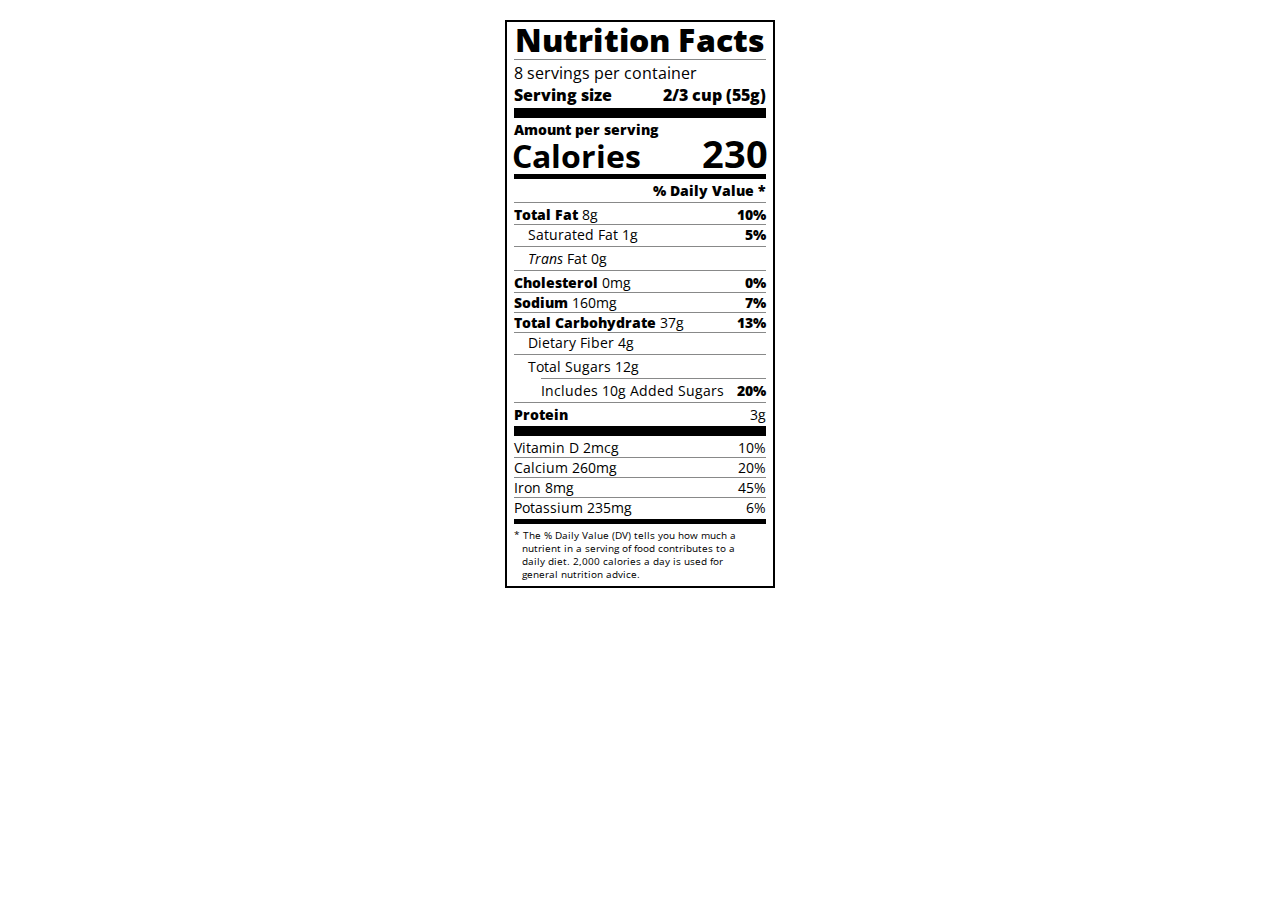
<file: Nutrition Label/index.html>
<!DOCTYPE html>
<html lang="en">

<head>
  <meta charset="UTF-8">
  <title>Nutrition Label</title>
  <link href="https://fonts.googleapis.com/css?family=Open+Sans:400,700,800" rel="stylesheet">
  <link href="styles.css" rel="stylesheet">
</head>

<body>
  <div class="label">
    <header>
      <h1 class="bold">Nutrition Facts</h1>
      <div class="divider"></div>
      <p>8 servings per container</p>
      <p class="bold">Serving size <span>2/3 cup (55g)</span></p>
    </header>
    <div class="divider large"></div>
    <div class="calories-info">
      <div class="left-container">
        <h2 class="bold small-text">Amount per serving</h2>
        <p>Calories</p>
      </div>
      <span>230</span>
    </div>
    <div class="divider medium"></div>
    <div class="daily-value small-text">
      <p class="bold right no-divider">% Daily Value *</p>
      <div class="divider"></div>
      <p><span><span class="bold">Total Fat</span> 8g</span> <span class="bold">10%</span></p>
      <p class="indent no-divider">Saturated Fat 1g <span class="bold">5%</span></p>
      <div class="divider"></div>
      <p class="indent no-divider"><span><i>Trans</i> Fat 0g</span></p>
      <div class="divider"></div>
      <p><span><span class="bold">Cholesterol</span> 0mg</span> <span class="bold">0%</span></p>
      <p><span><span class="bold">Sodium</span> 160mg</span> <span class="bold">7%</span></p>
      <p><span><span class="bold">Total Carbohydrate</span> 37g</span> <span class="bold">13%</span></p>
      <p class="indent no-divider">Dietary Fiber 4g</p>
      <div class="divider"></div>
      <p class="indent no-divider">Total Sugars 12g</p>
      <div class="divider double-indent"></div>
      <p class="double-indent no-divider">Includes 10g Added Sugars <span class="bold">20%</span>
      <div class="divider"></div>
      <p class="no-divider"><span class="bold">Protein</span> 3g</p>
      <div class="divider large"></div>
      <p>Vitamin D 2mcg <span>10%</span></p>
      <p>Calcium 260mg <span>20%</span></p>
      <p>Iron 8mg <span>45%</span></p>
      <p class="no-divider">Potassium 235mg <span>6%</span></p>
    </div>
    <div class="divider medium"></div>
    <p class="note">* The % Daily Value (DV) tells you how much a nutrient in a serving of food contributes to a daily
      diet. 2,000 calories a day is used for general nutrition advice.</p>
  </div>
</body>
</html>
</file>
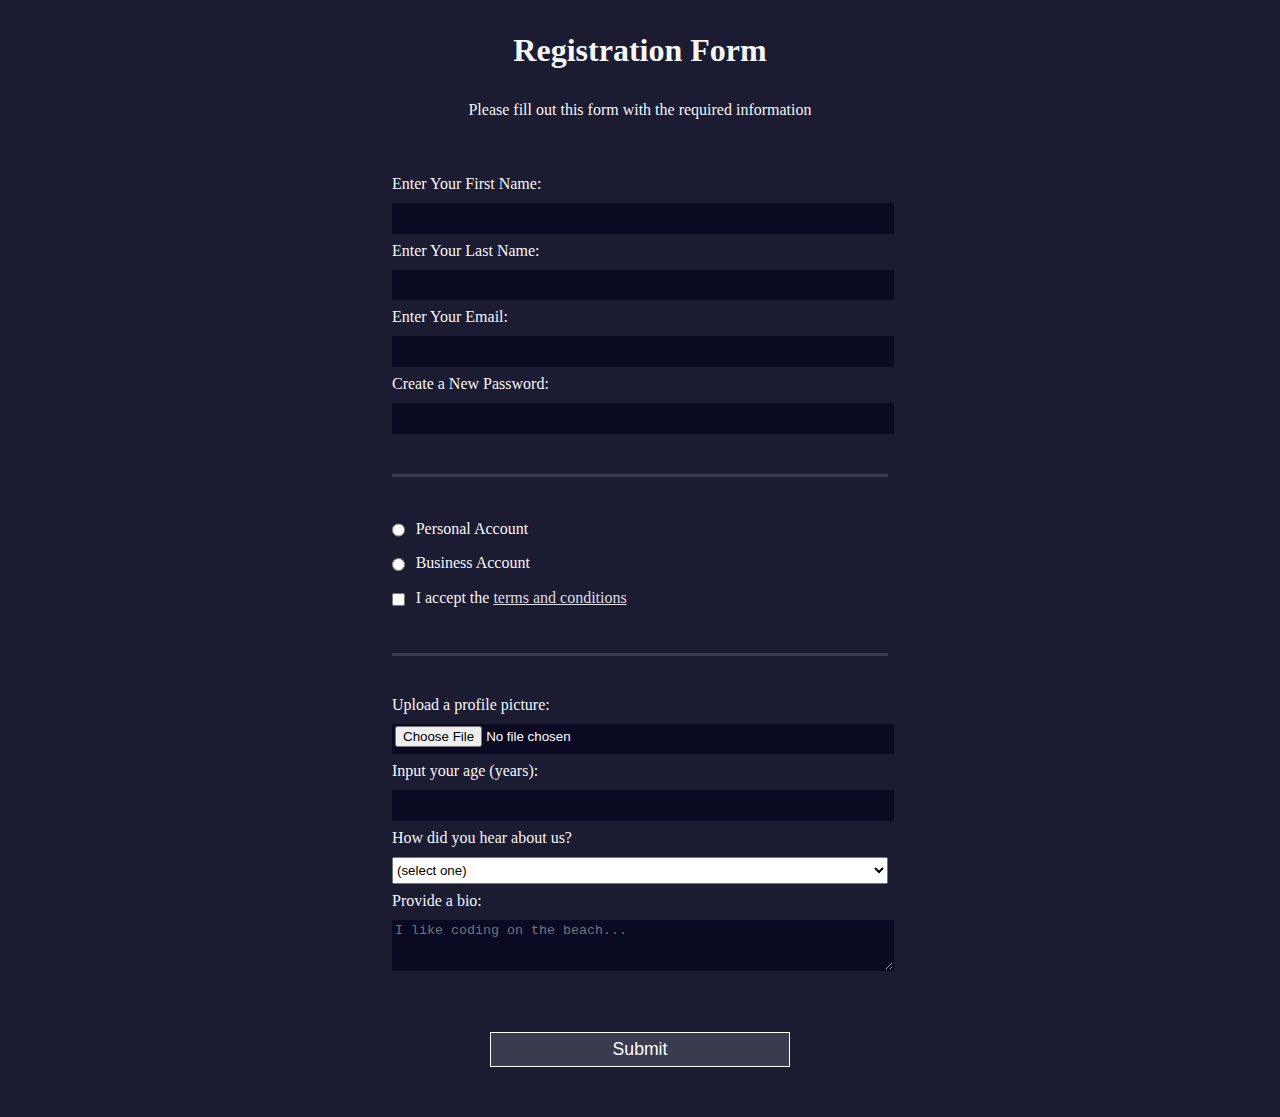
<file: Registration Form/index.html>
<!DOCTYPE html>
<html lang="en">
  <head>
    <meta charset="UTF-8">
    <title>Registration Form</title>
    <link rel="stylesheet" href="styles.css" />
  </head>
  <body>
    <h1>Registration Form</h1>
    <p>Please fill out this form with the required information</p>
    <form method="post" action='https://register-demo.freecodecamp.org'>
      <fieldset>
        <label for="first-name">Enter Your First Name: <input id="first-name" name="first-name" type="text" required /></label>
        <label for="last-name">Enter Your Last Name: <input id="last-name" name="last-name" type="text" required /></label>
        <label for="email">Enter Your Email: <input id="email" name="email" type="email" required /></label>
        <label for="new-password">Create a New Password: <input id="new-password" name="new-password" type="password" pattern="[a-z0-5]{8,}" required /></label>
      </fieldset>
      <fieldset>
        <label for="personal-account"><input id="personal-account" type="radio" name="account-type" class="inline" /> Personal Account</label>
        <label for="business-account"><input id="business-account" type="radio" name="account-type" class="inline" /> Business Account</label>
        <label for="terms-and-conditions">
          <input id="terms-and-conditions" type="checkbox" required name="terms-and-conditions" class="inline" /> I accept the <a href="https://www.freecodecamp.org/news/terms-of-service/">terms and conditions</a>
        </label>
      </fieldset>
      <fieldset>
        <label for="profile-picture">Upload a profile picture: <input id="profile-picture" type="file" name="file" /></label>
        <label for="age">Input your age (years): <input id="age" type="number" name="age" min="13" max="120" /></label>
        <label for="referrer">How did you hear about us?
          <select id="referrer" name="referrer">
            <option value="">(select one)</option>
            <option value="1">freeCodeCamp News</option>
            <option value="2">freeCodeCamp YouTube Channel</option>
            <option value="3">freeCodeCamp Forum</option>
            <option value="4">Other</option>
          </select>
        </label>
        <label for="bio">Provide a bio:
          <textarea id="bio" name="bio" rows="3" cols="30" placeholder="I like coding on the beach..."></textarea>
        </label>
      </fieldset>
      <input type="submit" value="Submit" />
    </form>
  </body>
</html>
</file>
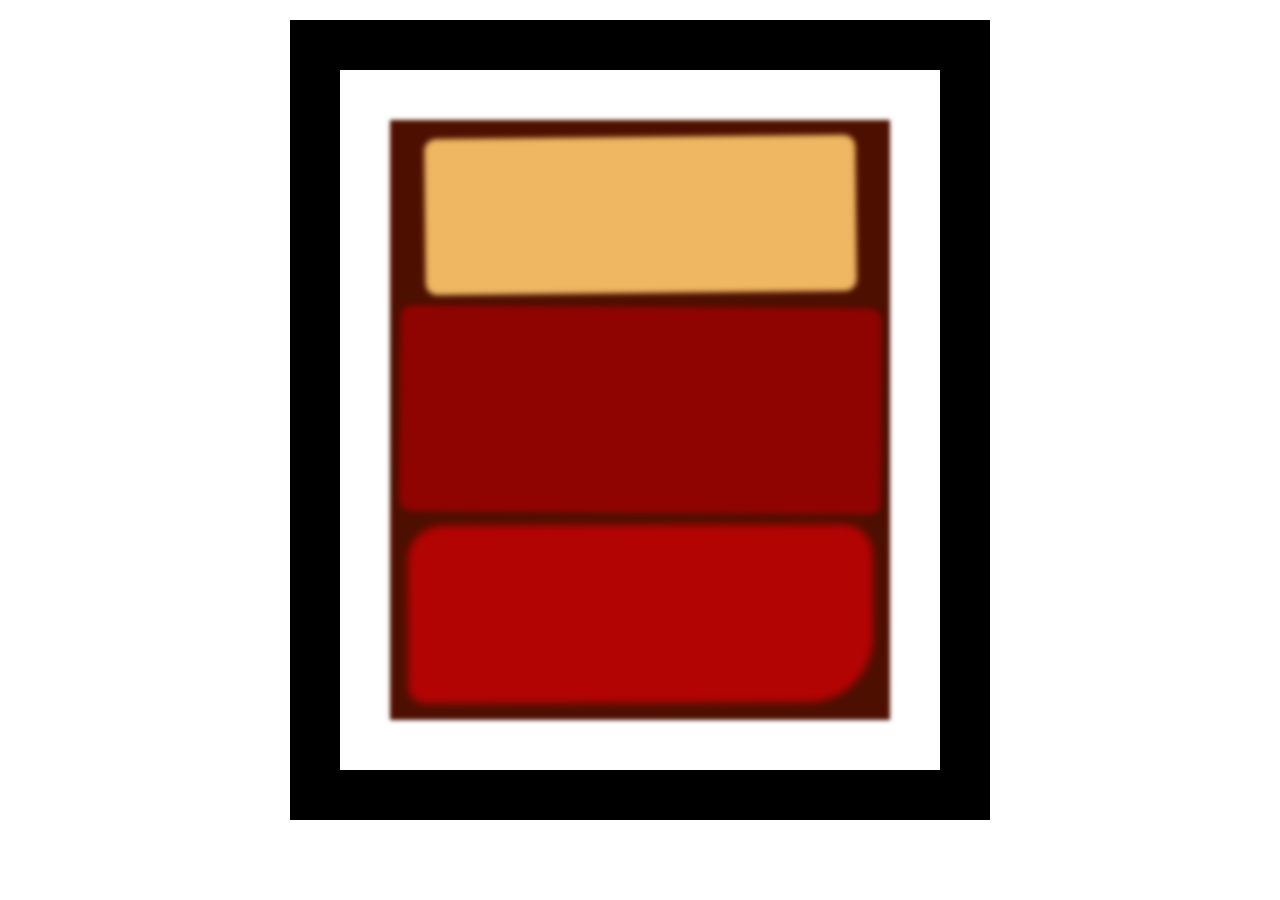
<file: Rothko Painting/index.html>
<!DOCTYPE html>
<html lang="en">
  <head>
    <meta charset="UTF-8">
    <title>Rothko Painting</title>
    <link href="styles.css" rel="stylesheet">
  </head>
  <body>
    <div class="frame">
      <div class="canvas">
        <div class="one"></div>
        <div class="two"></div>
        <div class="three"></div>
      </div>
    </div>
  </body>
</html>
</file>
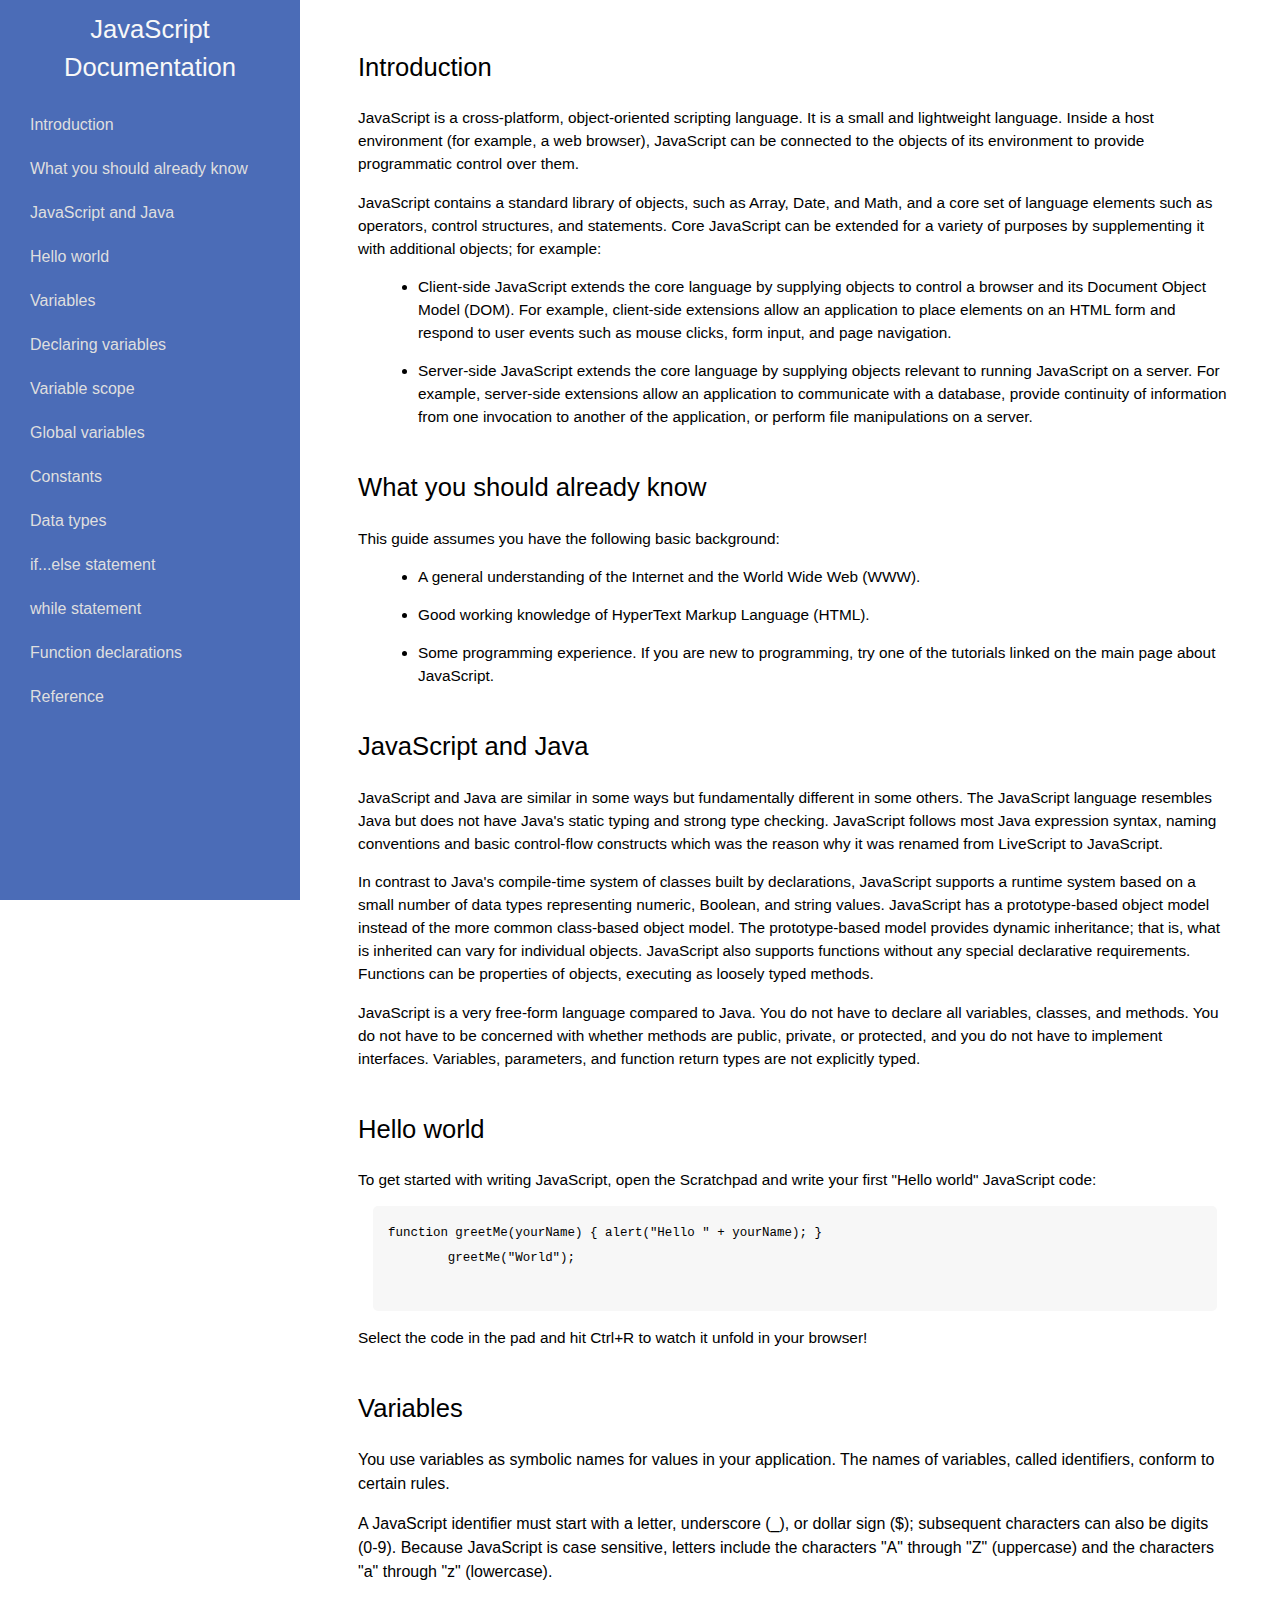
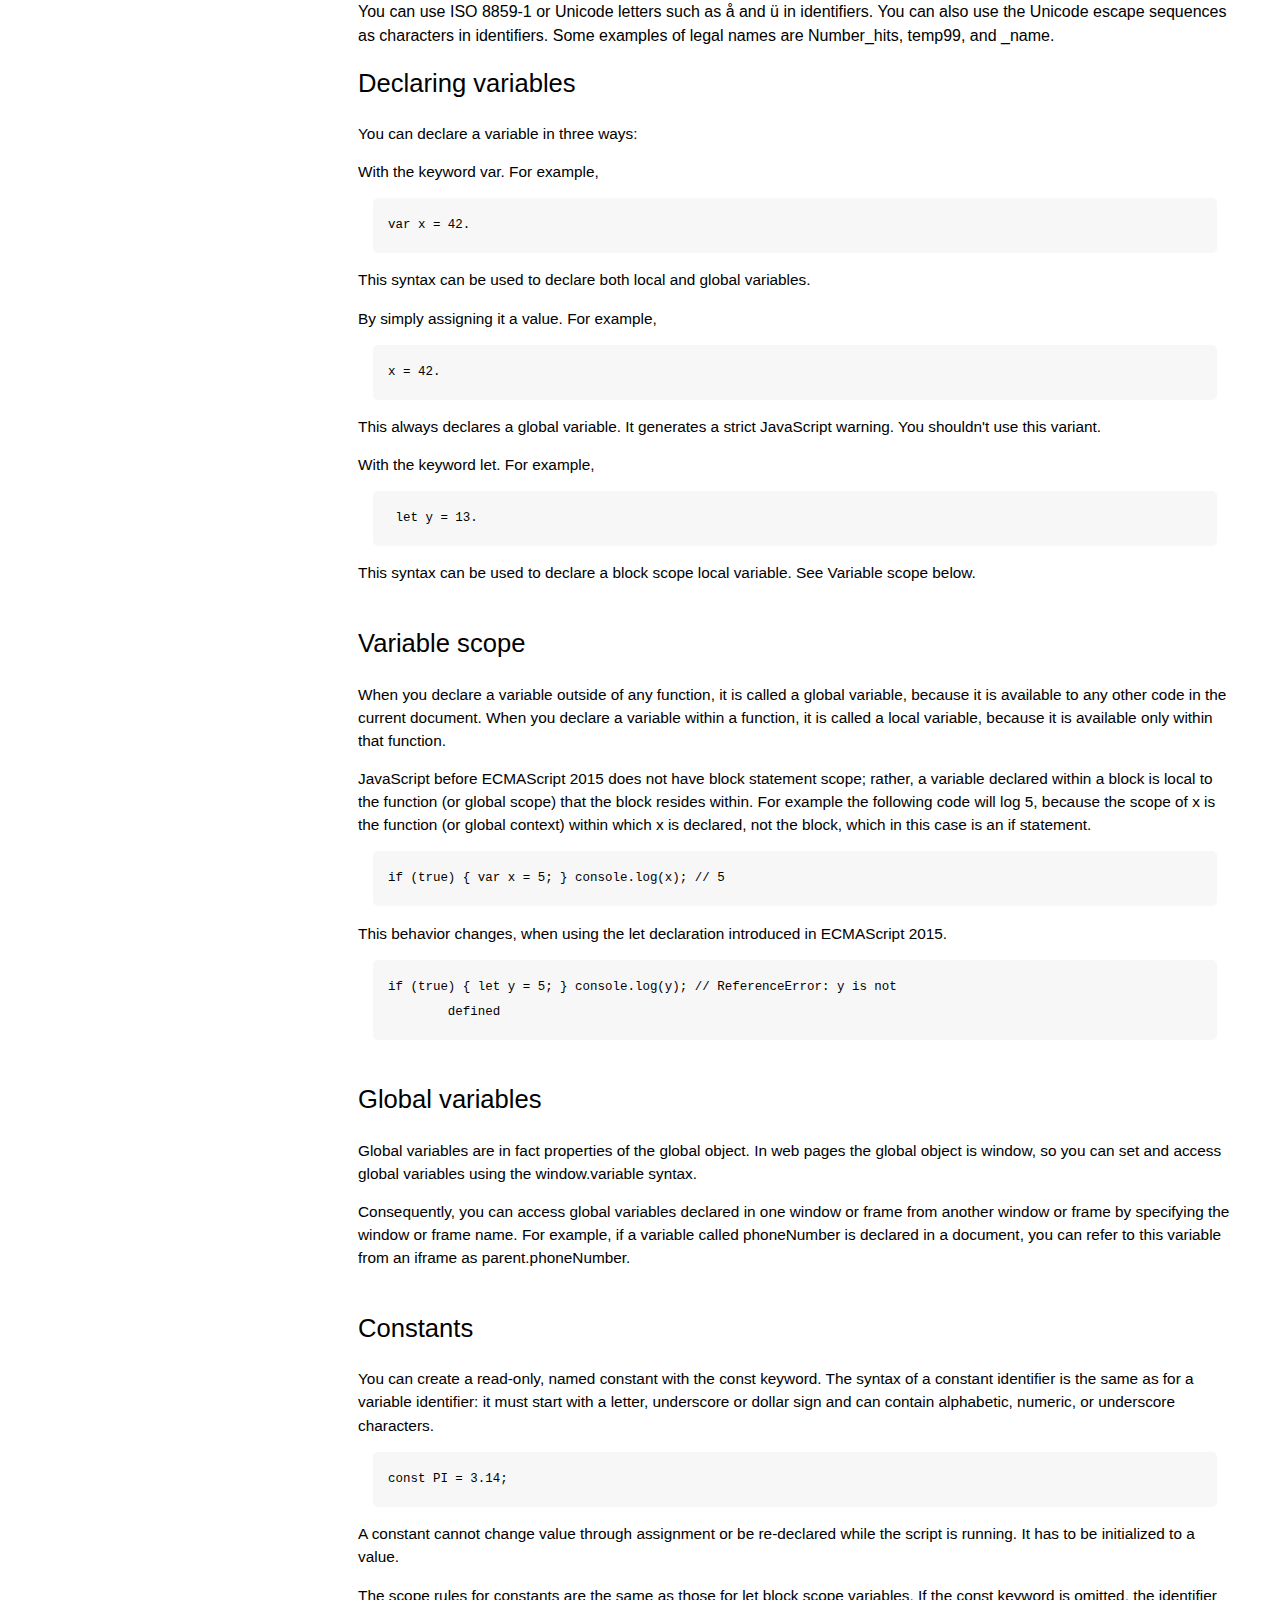
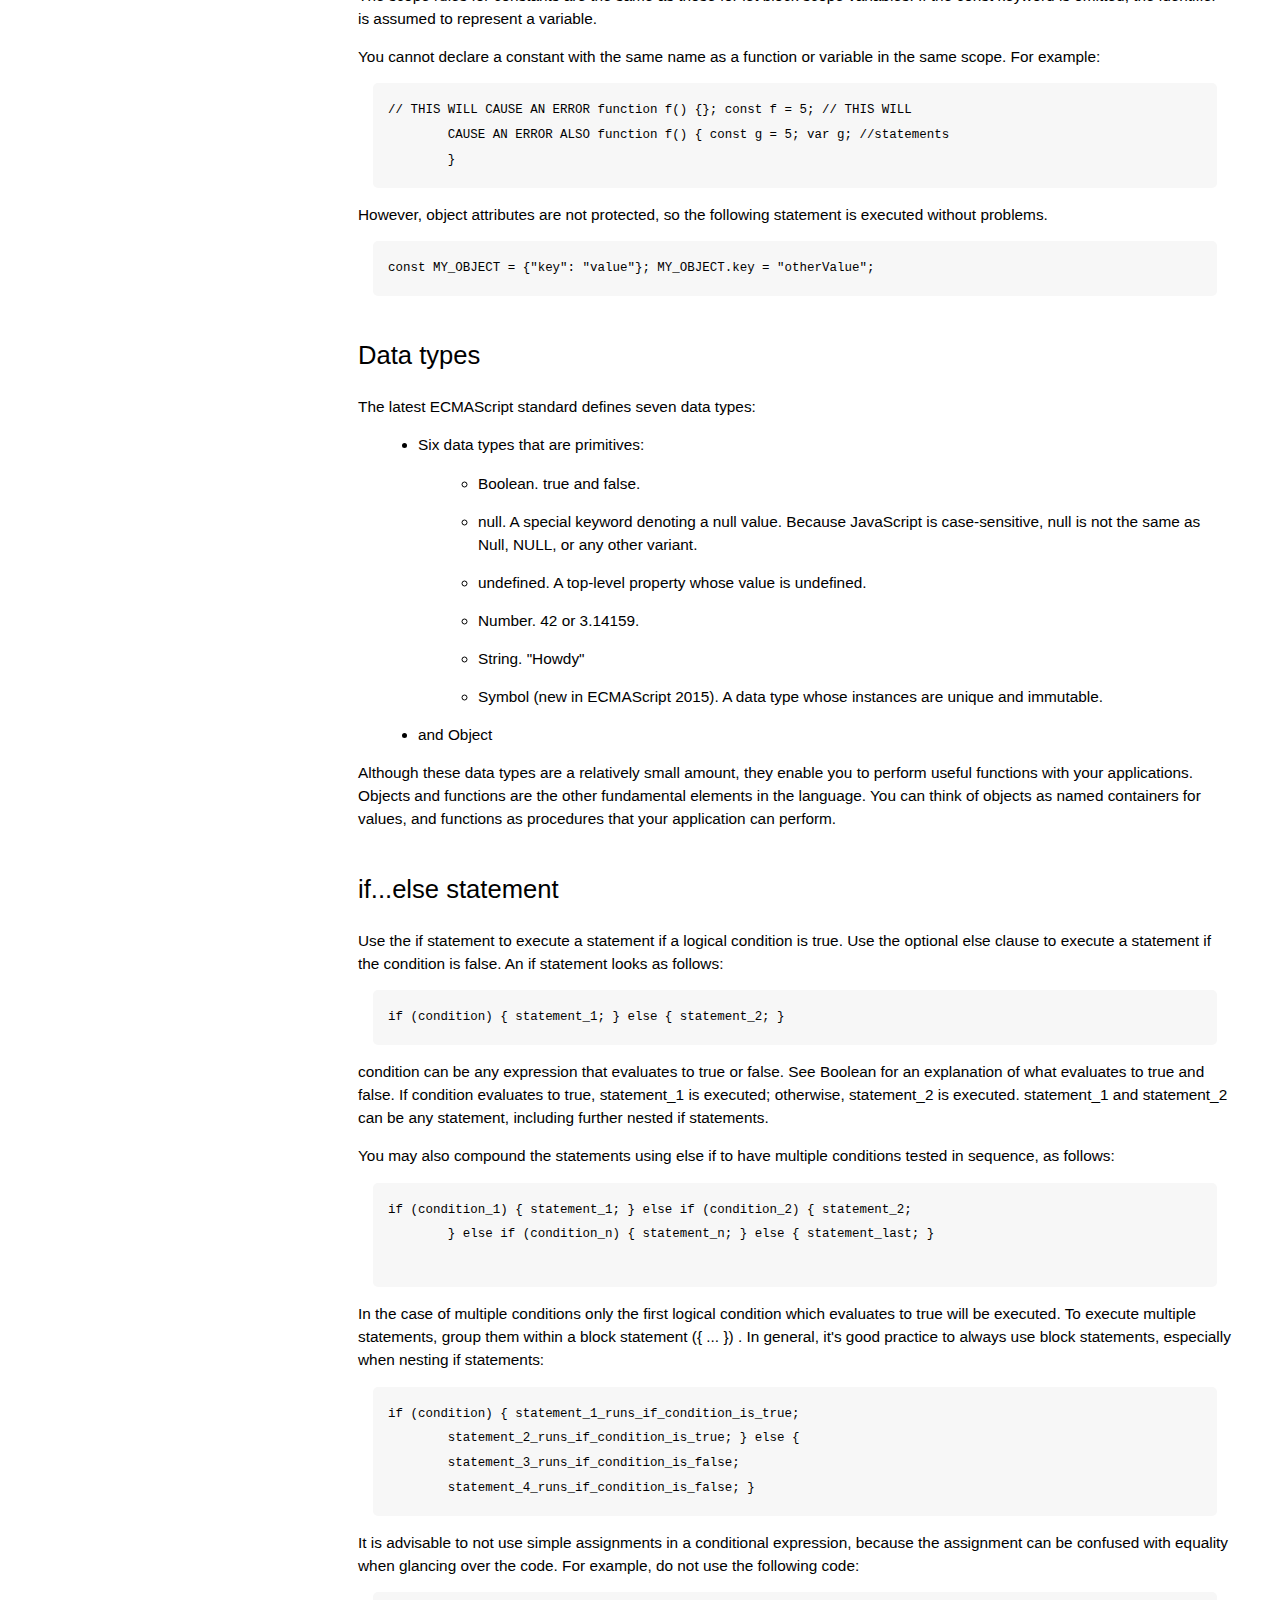
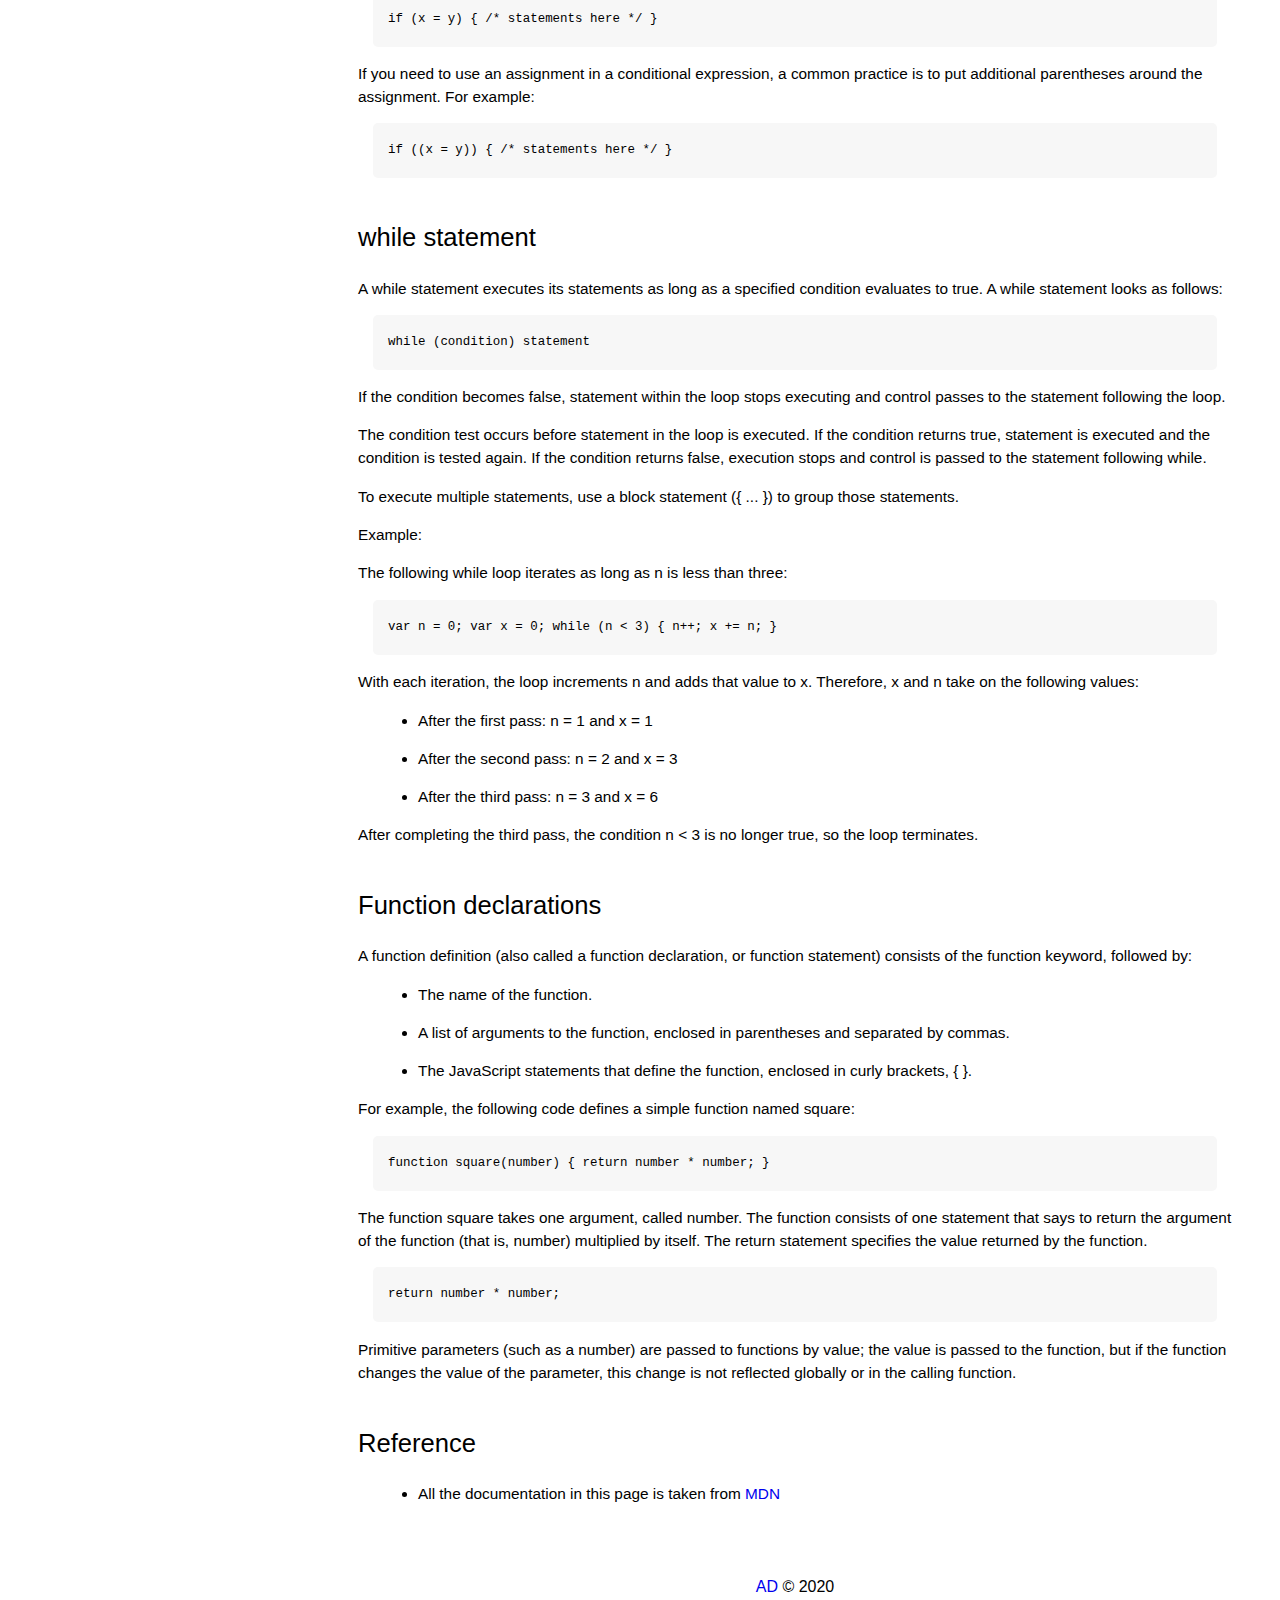
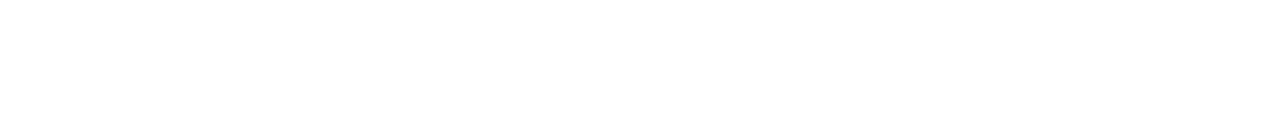
<file: Technical Documentation Page/index.html>
<!DOCTYPE html>
<html lang="en">
  
<head>
  <link rel="stylesheet" type="text/css" href="styles.css">
  <meta name="viewport" content="width=device-width, initial-scale=1">
  <meta name="description" content="Technical documentation page created for the FreeCodeCamp's Responsive Web Design Certification.">
  <title>JavaScript Documentation Page</title>	

</head>
<body>
    <nav id="navbar">
        <header>JavaScript Documentation</header>
        <ul>
            <li><a class="nav-link" href="#Introduction">Introduction</a></li>
            <li><a class="nav-link" href="#What_you_should_already_know">What you should already know</a></li>
            <li><a class="nav-link" href="#JavaScript_and_Java">JavaScript and Java</a</li>
            <li><a class="nav-link" href="#Hello_world">Hello world</a></li>
            <li><a class="nav-link" href="#Variables">Variables</a></li>
            <a class="nav-link" href="#Declaring_variables">Declaring variables</a></li>
            <li><a class="nav-link" href="#Variable_scope">Variable scope</a></li>
            <li><a class="nav-link" href="#Global_variables">Global variables</a></li>
            <li><a class="nav-link" href="#Constants">Constants</a></li>
            <li><a class="nav-link" href="#Data_types">Data types</a></li>
            <li><a class="nav-link" href="#if...else_statement">if...else statement</a></li>
            <li><a class="nav-link" href="#while_statement">while statement</a></li>
            <li><a class="nav-link" href="#Function_declarations">Function declarations</a></li>
            <li><a class="nav-link" href="#Reference">Reference</a></li>
        </ul>
    </nav>
   
    <main id="main-doc">
        <section class="main-section" id="Introduction">
            <header>Introduction</header>
            <article>
                <p>
                    JavaScript is a cross-platform, object-oriented scripting language. It is a small and lightweight language. Inside a host environment (for example, a web browser), JavaScript can be connected to the objects of its environment to provide programmatic control
                    over them.
                </p>

                <p>
                    JavaScript contains a standard library of objects, such as Array, Date, and Math, and a core set of language elements such as operators, control structures, and statements. Core JavaScript can be extended for a variety of purposes by supplementing it
                    with additional objects; for example:
                </p>
                <ul>
                    <li>
                        Client-side JavaScript extends the core language by supplying objects to control a browser and its Document Object Model (DOM). For example, client-side extensions allow an application to place elements on an HTML form and respond to user events such
                        as mouse clicks, form input, and page navigation.
                    </li>
                    <li>
                        Server-side JavaScript extends the core language by supplying objects relevant to running JavaScript on a server. For example, server-side extensions allow an application to communicate with a database, provide continuity of information from one invocation
                        to another of the application, or perform file manipulations on a server.
                    </li>
                </ul>
            </article>
        </section>
        <section class="main-section" id="What_you_should_already_know">
            <header>What you should already know</header>
            <article>
                <p>This guide assumes you have the following basic background:</p>
                <ul>
                    <li>
                        A general understanding of the Internet and the World Wide Web (WWW).
                    </li>
                    <li>Good working knowledge of HyperText Markup Language (HTML).</li>
                    <li>
                        Some programming experience. If you are new to programming, try one of the tutorials linked on the main page about JavaScript.
                    </li>
                </ul>
            </article>
        </section>
        <section class="main-section" id="JavaScript_and_Java">
            <header>JavaScript and Java</header>
            <article>
                <p>
                    JavaScript and Java are similar in some ways but fundamentally different in some others. The JavaScript language resembles Java but does not have Java's static typing and strong type checking. JavaScript follows most Java expression syntax, naming conventions
                    and basic control-flow constructs which was the reason why it was renamed from LiveScript to JavaScript.
                </p>
                <p>
                    In contrast to Java's compile-time system of classes built by declarations, JavaScript supports a runtime system based on a small number of data types representing numeric, Boolean, and string values. JavaScript has a prototype-based object model instead
                    of the more common class-based object model. The prototype-based model provides dynamic inheritance; that is, what is inherited can vary for individual objects. JavaScript also supports functions without any special declarative requirements.
                    Functions can be properties of objects, executing as loosely typed methods.
                </p>
                <p>
                    JavaScript is a very free-form language compared to Java. You do not have to declare all variables, classes, and methods. You do not have to be concerned with whether methods are public, private, or protected, and you do not have to implement interfaces.
                    Variables, parameters, and function return types are not explicitly typed.
                </p>
            </article>
        </section>
        <section class="main-section" id="Hello_world">
            <header>Hello world</header>
            <article>
                To get started with writing JavaScript, open the Scratchpad and write your first "Hello world" JavaScript code:
                <code>function greetMe(yourName) { alert("Hello " + yourName); }
        greetMe("World");
      </code> Select the code in the pad and hit Ctrl+R to watch it unfold in your browser!
            </article>
        </section>
        <section class="main-section" id="Variables">
            <header>Variables</header>
            <p>
                You use variables as symbolic names for values in your application. The names of variables, called identifiers, conform to certain rules.
            </p>
            <p>
                A JavaScript identifier must start with a letter, underscore (_), or dollar sign ($); subsequent characters can also be digits (0-9). Because JavaScript is case sensitive, letters include the characters "A" through "Z" (uppercase) and the characters "a"
                through "z" (lowercase).
            </p>
            <p>
                You can use ISO 8859-1 or Unicode letters such as å and ü in identifiers. You can also use the Unicode escape sequences as characters in identifiers. Some examples of legal names are Number_hits, temp99, and _name.
            </p>
        </section>
        <section class="main-section" id="Declaring_variables">
            <header>Declaring variables</header>
            <article>
                You can declare a variable in three ways:
                <p>
                    With the keyword var. For example, <code>var x = 42.</code> This syntax can be used to declare both local and global variables.
                </p>
                <p>
                    By simply assigning it a value. For example, <code>x = 42.</code> This always declares a global variable. It generates a strict JavaScript warning. You shouldn't use this variant.
                </p>
                <p>
                    With the keyword let. For example,<code> let y = 13.</code> This syntax can be used to declare a block scope local variable. See Variable scope below.
                </p>
            </article>
        </section>
        <section class="main-section" id="Variable_scope">
            <header>Variable scope</header>
            <article>
                <p>
                    When you declare a variable outside of any function, it is called a global variable, because it is available to any other code in the current document. When you declare a variable within a function, it is called a local variable, because it is available
                    only within that function.
                </p>
                <p>
                    JavaScript before ECMAScript 2015 does not have block statement scope; rather, a variable declared within a block is local to the function (or global scope) that the block resides within. For example the following code will log 5, because the scope of
                    x is the function (or global context) within which x is declared, not the block, which in this case is an if statement.
                </p>
                <code>if (true) { var x = 5; } console.log(x); // 5</code>
                <p>
                    This behavior changes, when using the let declaration introduced in ECMAScript 2015.
                </p>
                <code>if (true) { let y = 5; } console.log(y); // ReferenceError: y is not
        defined</code>
            </article>
        </section>
        <section class="main-section" id="Global_variables">
            <header>Global variables</header>
            <article>
                <p>
                    Global variables are in fact properties of the global object. In web pages the global object is window, so you can set and access global variables using the window.variable syntax.
                </p>
                <p>
                    Consequently, you can access global variables declared in one window or frame from another window or frame by specifying the window or frame name. For example, if a variable called phoneNumber is declared in a document, you can refer to this variable
                    from an iframe as parent.phoneNumber.
                </p>
            </article>
        </section>
        <section class="main-section" id="Constants">
            <header>Constants</header>
            <article>
                <p>
                    You can create a read-only, named constant with the const keyword. The syntax of a constant identifier is the same as for a variable identifier: it must start with a letter, underscore or dollar sign and can contain alphabetic, numeric, or underscore
                    characters.
                </p>
                <code>const PI = 3.14;</code>
                <p>
                    A constant cannot change value through assignment or be re-declared while the script is running. It has to be initialized to a value.
                </p>
                <p>
                    The scope rules for constants are the same as those for let block scope variables. If the const keyword is omitted, the identifier is assumed to represent a variable.
                </p>
                <p>
                    You cannot declare a constant with the same name as a function or variable in the same scope. For example:
                </p>

                <code>// THIS WILL CAUSE AN ERROR function f() {}; const f = 5; // THIS WILL
        CAUSE AN ERROR ALSO function f() { const g = 5; var g; //statements
        }</code
      >
      However, object attributes are not protected, so the following statement
      is executed without problems.
      <code
        >const MY_OBJECT = {"key": "value"}; MY_OBJECT.key = "otherValue";</code
      >
    </article>
  </section>
  <section class="main-section" id="Data_types">
    <header>Data types</header>
    <article>
      <p>The latest ECMAScript standard defines seven data types:</p>
      <ul>
        <li>
          <p>Six data types that are primitives:</p>
          <ul>
            <li>Boolean. true and false.</li>
            <li>
              null. A special keyword denoting a null value. Because JavaScript
              is case-sensitive, null is not the same as Null, NULL, or any
              other variant.
            </li>
            <li>undefined. A top-level property whose value is undefined.</li>
            <li>Number. 42 or 3.14159.</li>
            <li>String. "Howdy"</li>
            <li>
              Symbol (new in ECMAScript 2015). A data type whose instances are
              unique and immutable.
            </li>
          </ul>
        </li>

        <li>and Object</li>
      </ul>
      Although these data types are a relatively small amount, they enable you
      to perform useful functions with your applications. Objects and functions
      are the other fundamental elements in the language. You can think of
      objects as named containers for values, and functions as procedures that
      your application can perform.
    </article>
  </section>
  <section class="main-section" id="if...else_statement">
    <header>if...else statement</header>
    <article>
      Use the if statement to execute a statement if a logical condition is
      true. Use the optional else clause to execute a statement if the condition
      is false. An if statement looks as follows:

      <code>if (condition) { statement_1; } else { statement_2; }</code> condition can be any expression that evaluates to true or false. See Boolean for an explanation of what evaluates to true and false. If condition evaluates to true,
                statement_1 is executed; otherwise, statement_2 is executed. statement_1 and statement_2 can be any statement, including further nested if statements.
                <p>
                    You may also compound the statements using else if to have multiple conditions tested in sequence, as follows:
                </p>
                <code>if (condition_1) { statement_1; } else if (condition_2) { statement_2;
        } else if (condition_n) { statement_n; } else { statement_last; }
      </code> In the case of multiple conditions only the first logical condition which evaluates to true will be executed. To execute multiple statements, group them within a block statement ({ ... }) . In general, it's good practice
                to always use block statements, especially when nesting if statements:

                <code>if (condition) { statement_1_runs_if_condition_is_true;
        statement_2_runs_if_condition_is_true; } else {
        statement_3_runs_if_condition_is_false;
        statement_4_runs_if_condition_is_false; }</code
      >
      It is advisable to not use simple assignments in a conditional expression,
      because the assignment can be confused with equality when glancing over
      the code. For example, do not use the following code:
      <code>if (x = y) { /* statements here */ }</code> If you need to use an assignment in a conditional expression, a common practice is to put additional parentheses around the assignment. For example:

                <code>if ((x = y)) { /* statements here */ }</code>
            </article>
        </section>
        <section class="main-section" id="while_statement">
            <header>while statement</header>
            <article>
                A while statement executes its statements as long as a specified condition evaluates to true. A while statement looks as follows:

                <code>while (condition) statement</code> If the condition becomes false, statement within the loop stops executing and control passes to the statement following the loop.

                <p>
                    The condition test occurs before statement in the loop is executed. If the condition returns true, statement is executed and the condition is tested again. If the condition returns false, execution stops and control is passed to the statement following
                    while.
                </p>

                <p>
                    To execute multiple statements, use a block statement ({ ... }) to group those statements.
                </p>

                Example:

                <p>The following while loop iterates as long as n is less than three:</p>

                <code>var n = 0; var x = 0; while (n &lt; 3) { n++; x += n; }</code>
                <p>
                    With each iteration, the loop increments n and adds that value to x. Therefore, x and n take on the following values:
                </p>

                <ul>
                    <li>After the first pass: n = 1 and x = 1</li>
                    <li>After the second pass: n = 2 and x = 3</li>
                    <li>After the third pass: n = 3 and x = 6</li>
                </ul>
                <p>
                    After completing the third pass, the condition n &lt; 3 is no longer true, so the loop terminates.
                </p>
            </article>
        </section>
        <section class="main-section" id="Function_declarations">
            <header>Function declarations</header>
            <article>
                A function definition (also called a function declaration, or function statement) consists of the function keyword, followed by:

                <ul>
                    <li>The name of the function.</li>
                    <li>
                        A list of arguments to the function, enclosed in parentheses and separated by commas.
                    </li>
                    <li>
                        The JavaScript statements that define the function, enclosed in curly brackets, { }.
                    </li>
                </ul>
                <p>
                    For example, the following code defines a simple function named square:
                </p>

                <code>function square(number) { return number * number; }</code>
                <p>
                    The function square takes one argument, called number. The function consists of one statement that says to return the argument of the function (that is, number) multiplied by itself. The return statement specifies the value returned by the function.
                </p>
                <code>return number * number;</code>
                <p>
                    Primitive parameters (such as a number) are passed to functions by value; the value is passed to the function, but if the function changes the value of the parameter, this change is not reflected globally or in the calling function.
                </p>
            </article>
        </section>
        <section class="main-section" id="Reference">
            <header>Reference</header>
            <article>
                <ul>
                    <li>
                        All the documentation in this page is taken from
                        <a href="https://developer.mozilla.org/en-US/docs/Web/JavaScript/Guide" target="_blank">MDN</a>
                    </li>
                </ul>
            </article>
        </section>
        <div class="footer">
            <a href="mailto:alladin.daher@hotmail.com">AD</a> &copy; 2020
           </div>
    </main>
    <script href="/index.js"></script>
    <script src="https://cdn.freecodecamp.org/testable-projects-fcc/v1/bundle.js"></script>
</body>

</html>
</file>
<file: Nutrition Label/styles.css>
* {
    box-sizing: border-box;
  }
  
  html {
    font-size: 16px;
  }
  
  body {
    font-family: 'Open Sans', sans-serif;
  }
  
  .label {
    border: 2px solid black;
    width: 270px;
    margin: 20px auto;
    padding: 0 7px;
  }
  
  header h1 {
    text-align: center;
    margin: -4px 0;
    letter-spacing: 0.15px
  }
  
  p {
    margin: 0;
    display: flex;
    justify-content: space-between;
  }
  
  .divider {
    border-bottom: 1px solid #888989;
    margin: 2px 0;
  }
  
  .bold {
    font-weight: 800;
  }
  
  .large {
    height: 10px;
  }
  
  .large, .medium {
    background-color: black;
    border: 0;
  }
  
  .medium {
    height: 5px;
  }
  
  .small-text {
    font-size: 0.85rem;
  }
  
  
  .calories-info {
    display: flex;
    justify-content: space-between;
    align-items: flex-end;
  }
  
  .calories-info h2 {
    margin: 0;
  }
  
  .left-container p {
    margin: -5px -2px;
    font-size: 2em;
    font-weight: 700;
  }
  
  .calories-info span {
    margin: -7px -2px;
    font-size: 2.4em;
    font-weight: 700;
  }
  
  .right {
    justify-content: flex-end;
  }
  
  .indent {
    margin-left: 1em;
  }
  
  .double-indent {
    margin-left: 2em;
  }
  
  .daily-value p:not(.no-divider) {
    border-bottom: 1px solid #888989;
  }
  .note {
    font-size: 0.6rem;
    margin: 5px 0;
    padding:0 8px;
     text-indent:-8px;
  }
</file>
<file: Registration Form/styles.css>
body {
    width: 100%;
    height: 100vh;
    margin: 0;
    background-color: #1b1b32;
    color: #f5f6f7;
    font-family: Tahoma;
    font-size: 16px;
  }
  
  h1, p {
    margin: 1em auto;
    text-align: center;
  }
  
  form {
    width: 60vw;
    max-width: 500px;
    min-width: 300px;
    margin: 0 auto;
    padding-bottom: 2em;
  }
  
  fieldset {
    border: none;
    padding: 2rem 0;
    border-bottom: 3px solid #3b3b4f;
  }
  
  fieldset:last-of-type {
    border-bottom: none;
  }
  
  label {
    display: block;
    margin: 0.5rem 0;
  }
  
  input,
  textarea,
  select {
    margin: 10px 0 0 0;
    width: 100%;
    min-height: 2em;
  }
  
  input, textarea {
    background-color: #0a0a23;
    border: 1px solid #0a0a23;
    color: #ffffff;
  }
  
  .inline {
    width: unset;
    margin: 0 0.5em 0 0;
    vertical-align: middle;
  }
  
  input[type="submit"] {
    display: block;
    width: 60%;
    margin: 1em auto;
    height: 2em;
    font-size: 1.1rem;
    background-color: #3b3b4f;
    border-color: white;
    min-width: 300px;
  }
  
  input[type="file"] {
    padding: 1px 2px;
  }
  a {
    color:#dfdfe2;
  }
</file>
<file: Rothko Painting/styles.css>
.canvas {
    width: 500px;
    height: 600px;
    background-color: #4d0f00;
    overflow: hidden;
    filter: blur(2px);
  }
  
  .frame {
    border: 50px solid black;
    width: 500px;
    padding: 50px;
    margin: 20px auto;
  }
  
  .one {
    width: 425px;
    height: 150px;
    background-color: #efb762;
    margin: 20px auto;
    box-shadow: 0 0 3px 3px #efb762;
    border-radius: 9px;
    transform: rotate(-0.6deg);
  }
  
  .two {
    width: 475px;
    height: 200px;
    background-color: #8f0401;
    margin: 0 auto 20px;
    box-shadow: 0 0 3px 3px #8f0401;
    border-radius: 8px 10px;
    transform: rotate(0.4deg);
  }
  
  .one, .two {
    filter: blur(1px);
  }
  
  .three {
    width: 91%;
    height: 28%;
    background-color: #b20403;
    margin: auto;
    filter: blur(2px);
    box-shadow: 0 0 5px 5px #b20403;
    border-radius: 30px 25px 60px 12px;
    transform: rotate(-0.2deg);
}
</file>
<file: Technical Documentation Page/styles.css>
html,
body {
  min-width: 290px;
  color: #000000;
  background-color: #fff;
  font-family: "Open Sans", "Helvetica Neue", Arial, sans-serif;
  line-height: 1.5;
}

#navbar {
  position: fixed;
  min-width: 290px;
  top: 0px;
  left: 0px;
  width: 300px;
  height: 100%;
  background: #4b6cb7;
}

header {
  color: #f8f8f8;
  margin: 10px;
  text-align: center;
  font-size: 1.6em;
}

#main-doc header {
  color: #000;
  text-align: left;
  margin: 0 0 20px 0;
}

#navbar ul {
  height: 90%;
  padding: 0;
  overflow-y: auto;
  overflow-x: hidden;
}

#navbar li {
  list-style: none;
  position: relative;
  width: 100%;
}

a {
  text-decoration: none;
}

#navbar a {
  display: block;
  padding: 10px 30px;
  color: #dfdfdf;
  cursor: pointer;
}

#navbar a:hover {
  display: block;
  padding: 10px 30px;
  color: #fff;
  text-decoration: none;
  cursor: pointer;
}

#main-doc {
  margin-left: 310px;
  padding: 40px;
  margin-bottom: 50px;
}

section article {
  font-size: 0.96em;
  margin-bottom: 40px;
}

section li {
  margin: 15px 0px 0px 20px;
}

code {
  display: block;
  text-align: left;
  white-space: pre;
  position: relative;
  word-break: normal;
  word-wrap: normal;
  line-height: 2;
  background-color: #f7f7f7;
  padding: 15px;
  margin: 15px;
  border-radius: 5px;
  overflow-y: auto;
  overflow-x: auto;
}

.wrong-code {
  background-color: #fcf3f3;
}

.preview {
  background-color: #fefefe;
  border: 1px solid #000;
  border-left: 5px solid #000;
  border-radius: 0;
}

.footer {
  text-align: center;
  padding: 30px;
}

@media only screen and (max-width: 815px) {
  #navbar ul {
    height: 205px;
  }

  #navbar {
    position: absolute;
    top: 0;
    padding: 0;
    margin: 0;
    width: 100%;
    max-height: 275px;
    z-index: 1;
  }

  #main-doc {
    position: relative;
    margin-left: 0px;
    margin-top: 270px;
  }
}

@media only screen and (max-width: 400px) {
  #main-doc {
    margin-left: -10px;
  }

  code {
    margin-left: -20px;
    width: 100%;
    padding: 15px;
    padding-left: 10px;
    padding-right: 45px;
    min-width: 233px;
  }
}

/***** Scrollbar *******/
/* width */
::-webkit-scrollbar {
  width: 10px;
  height: 10px;
}

/* Track */
::-webkit-scrollbar-track {
  background: #fff;
}

/* Handle */
::-webkit-scrollbar-thumb {
  background: #000;
  border-radius: 10px;
}

/* Handle on hover */
::-webkit-scrollbar-thumb:hover {
  background: #000;
}

/***** NavBar Scrollbar *******/

#navbar ul::-webkit-scrollbar-track {
  background: #000;
}

/* Handle */
#navbar ul::-webkit-scrollbar-thumb {
  background: #dfdfdf;
  border: 1px solid #000;
}

/* Handle on hover */
#navbar ul::-webkit-scrollbar-thumb:hover {
  background: #fff;
}

/****Code Scrollbar****/
code::-webkit-scrollbar {
  height: 3px;
}

code::-webkit-scrollbar-track {
  background: #f7f7f7;
}

.wrong-code::-webkit-scrollbar-track {
  background: #fcf3f3;
}

.preview::-webkit-scrollbar-track {
  background: #fefefe;
}
</file>
